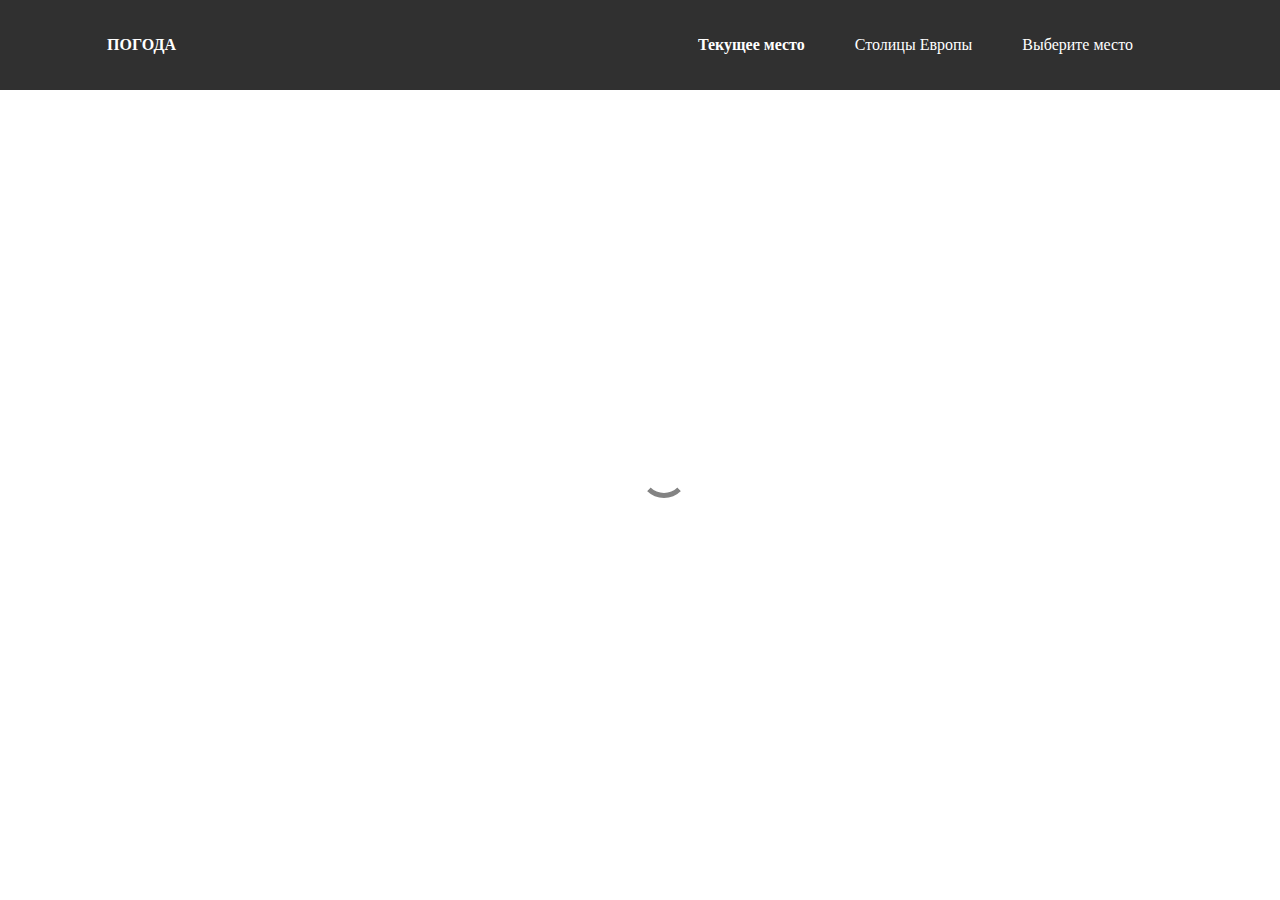
<file: index.html>
<!DOCTYPE html>
<html lang="en">
<head>
    <meta charset="UTF-8">
    <link rel="stylesheet" href="style.css">
    <script defer src="script.js"></script>
    <title>Title</title>
</head>
<body>
<div class="header">
    <ul class="tabs">
        <li class="logo"> ПОГОДА </li>
        <li class="tab active"><a href="index.html">Текущее место</a></li>
        <li class="tab"><a href="cities.html">Столицы Европы</a></li>
        <li class="tab"><a href="choosing.html">Выберите место</a></li>
    </ul>
</div>
<div id="loader" class="loader"></div>
<div id="weather-data" class="weather-data"></div>
</body>
</html>
</file>
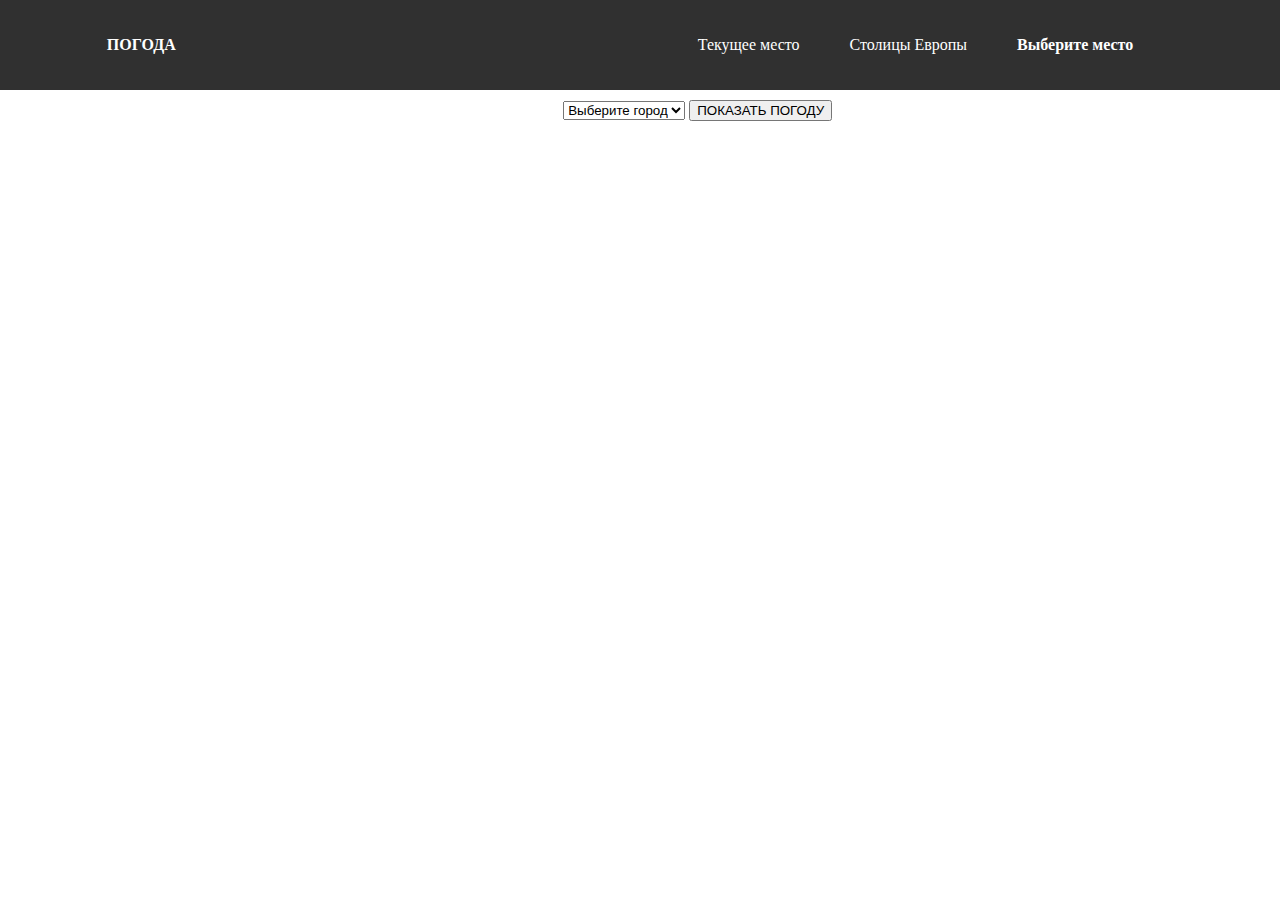
<file: choosing.html>
<!DOCTYPE html>
<html lang="en">
<head>
    <meta charset="UTF-8">
    <link rel="stylesheet" href="style.css">
    <script defer src="choosing-script.js"></script>
    <title>Выберите место</title>
</head>
<body>
<div class="header">
    <ul class="tabs">
        <li class="logo">ПОГОДА</li>
        <li class="tab"><a href="index.html">Текущее место</a></li>
        <li class="tab"><a href="cities.html">Столицы Европы</a></li>
        <li class="tab active"><a href="choosing.html">Выберите место</a></li>
    </ul>
</div>
<div class="selector">
    <select id="city-select">
        <option value="">Выберите город</option>
    </select>
    <button id="show-weather-btn">ПОКАЗАТЬ ПОГОДУ</button> <!-- Кнопка для отображения погоды -->
</div>
<div id="loader" style="display: none" class="loader"></div>
<div id="weather-data" class="weather-data"></div>
</body>
</html>
</file>
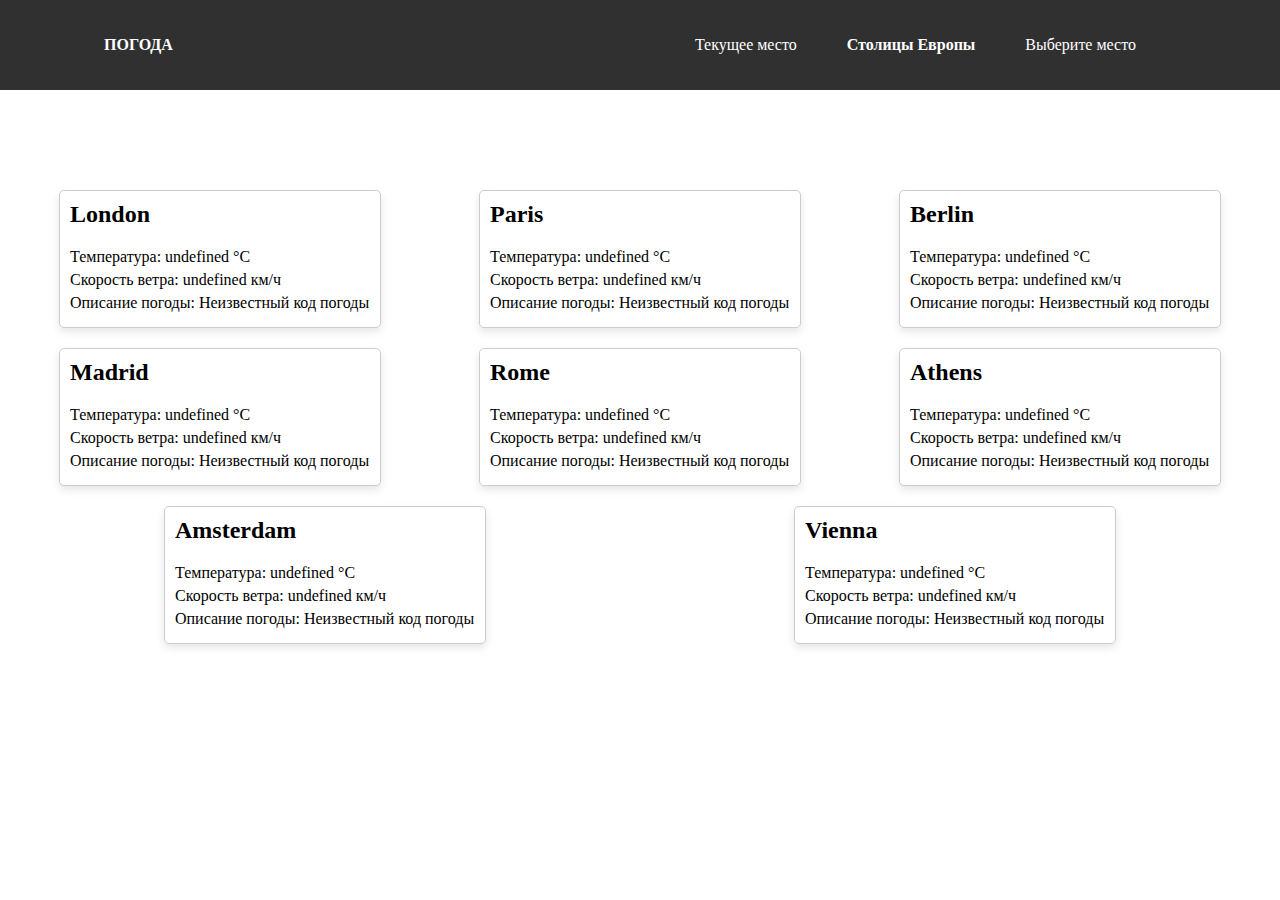
<file: cities.html>
<!DOCTYPE html>
<html lang="en">
<head>
    <meta charset="UTF-8">
    <title>Title</title>
    <link rel="stylesheet" href="style.css">
    <script defer src="cities-script.js"></script>
</head>
<body>
<div class="header">
    <ul class="tabs">
        <li class="logo"> ПОГОДА </li>
        <li class="tab"><a href="index.html">Текущее место</a></li>
        <li class="tab active"><a href="cities.html">Столицы Европы</a></li>
        <li class="tab"><a href="choosing.html">Выберите место</a></li>
    </ul>
</div>
<div id="cities" class="cities">
    <div id="loader" class="loader"></div>
</div>
</body>
</html>
</file>
<file: style.css>
body{
    margin: 0;
}
.logo {
    font-weight: bold;
    margin-right: 40%;
}
.selector{
    position: relative;
    display: inline-block;
    top: 40%;
    left: 44%;
    padding: 0;
    color: black;
}

.header {
    background-color: #303030;
    color: #fff;
    padding: 20px 0;
    text-align: center;
    position: flex;
    top: 0;
    left: 0;
    width: 100%;
    z-index: 1000;
    margin-bottom: 10px;
}

.tabs {
    display: flex;
    justify-content: center;
    list-style-type: none;
    padding: 0;
}

.tab {
    margin-right: 30px;
    cursor: pointer;
}

.tab a {
    color: #fff;
    text-decoration: none;
    padding: 10px;
}

.tab.active a {
    font-weight: bold;
    border-radius: 5px;
}
.loader {
    width: 48px;
    height: 48px;
    border: 5px solid #fff;
    border-bottom-color: #838383;
    border-radius: 50%;
    display: inline-block;
    box-sizing: border-box;
    animation: rotation 0.7s linear infinite;
    position: absolute;
    top: 50%;
    left: 50%;
}

.weather-data {
    display: none;
    position: absolute;
    border: 1px solid #ccc;
    border-radius: 5px;
    padding: 10px;
    margin-bottom: 20px;
    width: 300px;
    box-shadow: 0 4px 8px rgba(0, 0, 0, 0.1);
    top: 50%;
    left: 50%;
    transform: translate(-50%, -50%);
}

@keyframes rotation {
    0% {
        transform: rotate(0deg);
    }

    100% {
        transform: rotate(360deg);
    }
}

.cities {
    flex: 0 1 calc(30% - 20px);
    margin: 10px;
    margin-top: 100px;
    display: flex;
    flex-wrap: wrap;
    justify-content: space-around;
}

.weather-card {
    border: 1px solid #ccc;
    border-radius: 5px;
    padding: 10px;
    margin-bottom: 20px;
    width: 300px;
    box-shadow: 0 4px 8px rgba(0, 0, 0, 0.1);
}

.weather-card h2 {
    margin-top: 0;
}

.weather-card p {
    margin: 5px 0;
}
</file>
